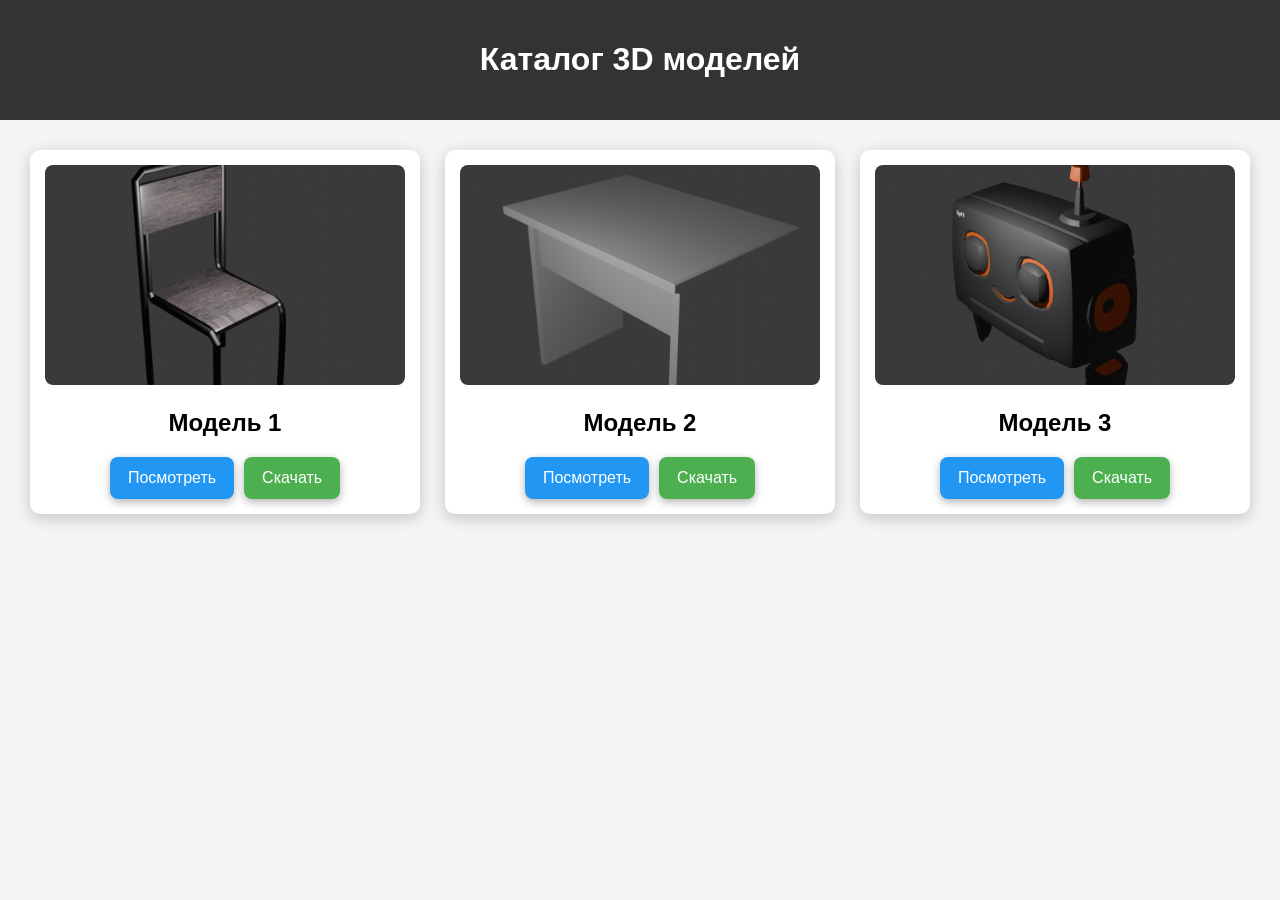
<file: index.html>
<!DOCTYPE html>
<html lang="ru">
<head>
<meta charset="UTF-8">
<meta name="viewport" content="width=device-width, initial-scale=1.0">
<title>Каталог 3D моделей</title>
<link rel="stylesheet" href="style.css">
</head>

<body>

<header>
<h1>Каталог 3D моделей</h1>
</header>

<div class="container">

<div class="card">
<img src="images/model1.png" alt="">
<h2>Модель 1</h2>

<div class="buttons">
<a href="model.html?model=model1.glb" class="btn">Посмотреть</a>

<a href="models/model1.glb" download class="btn download">
Скачать
</a>
</div>
</div>

<div class="card">
<img src="images/model2.png" alt="">
<h2>Модель 2</h2>

<div class="buttons">
<a href="model.html?model=model2.glb" class="btn">Посмотреть</a>

<a href="models/model2.glb" download class="btn download">
Скачать
</a>
</div>
</div>

<div class="card">
<img src="images/model3.png" alt="">
<h2>Модель 3</h2>

<div class="buttons">
<a href="model.html?model=model3.glb" class="btn">Посмотреть</a>

<a href="models/model3.glb" download class="btn download">
Скачать
</a>
</div>
</div>

</div>

</body>
</html>
</file>
<file: style.css>
body{

margin:0;
font-family:Arial,sans-serif;
background:#f4f4f4;

}

header{

background:#333;
color:white;
padding:20px;
text-align:center;

}

.container{

display:grid;
grid-template-columns:repeat(auto-fit,minmax(280px,1fr));
gap:25px;

padding:30px;

}

.card{

background:white;

border-radius:10px;

box-shadow:0 4px 15px rgba(0,0,0,.2);

padding:15px;

text-align:center;

}

.card img{

width:100%;
height:220px;
object-fit:cover;
border-radius:8px;

}

.buttons{

display:flex;
justify-content:center;
gap:10px;
margin-top:15px;

}

.center{

margin-top:20px;

}

.btn{

background:#2196F3;
color:white;

padding:12px 18px;

border-radius:8px;

text-decoration:none;

box-shadow:0 3px 8px rgba(0,0,0,.3);

transition:.3s;

}

.btn:hover{

background:#1565c0;

}

.download{

background:#4CAF50;

}

.download:hover{

background:#2e7d32;

}

#viewer{

display:flex;
justify-content:center;

margin-top:30px;

}

canvas{

border-radius:10px;

box-shadow:0 5px 20px rgba(0,0,0,.2);

}

@media(max-width:700px){

.buttons{

flex-direction:column;

}

.btn{

display:block;

}

}
</file>
